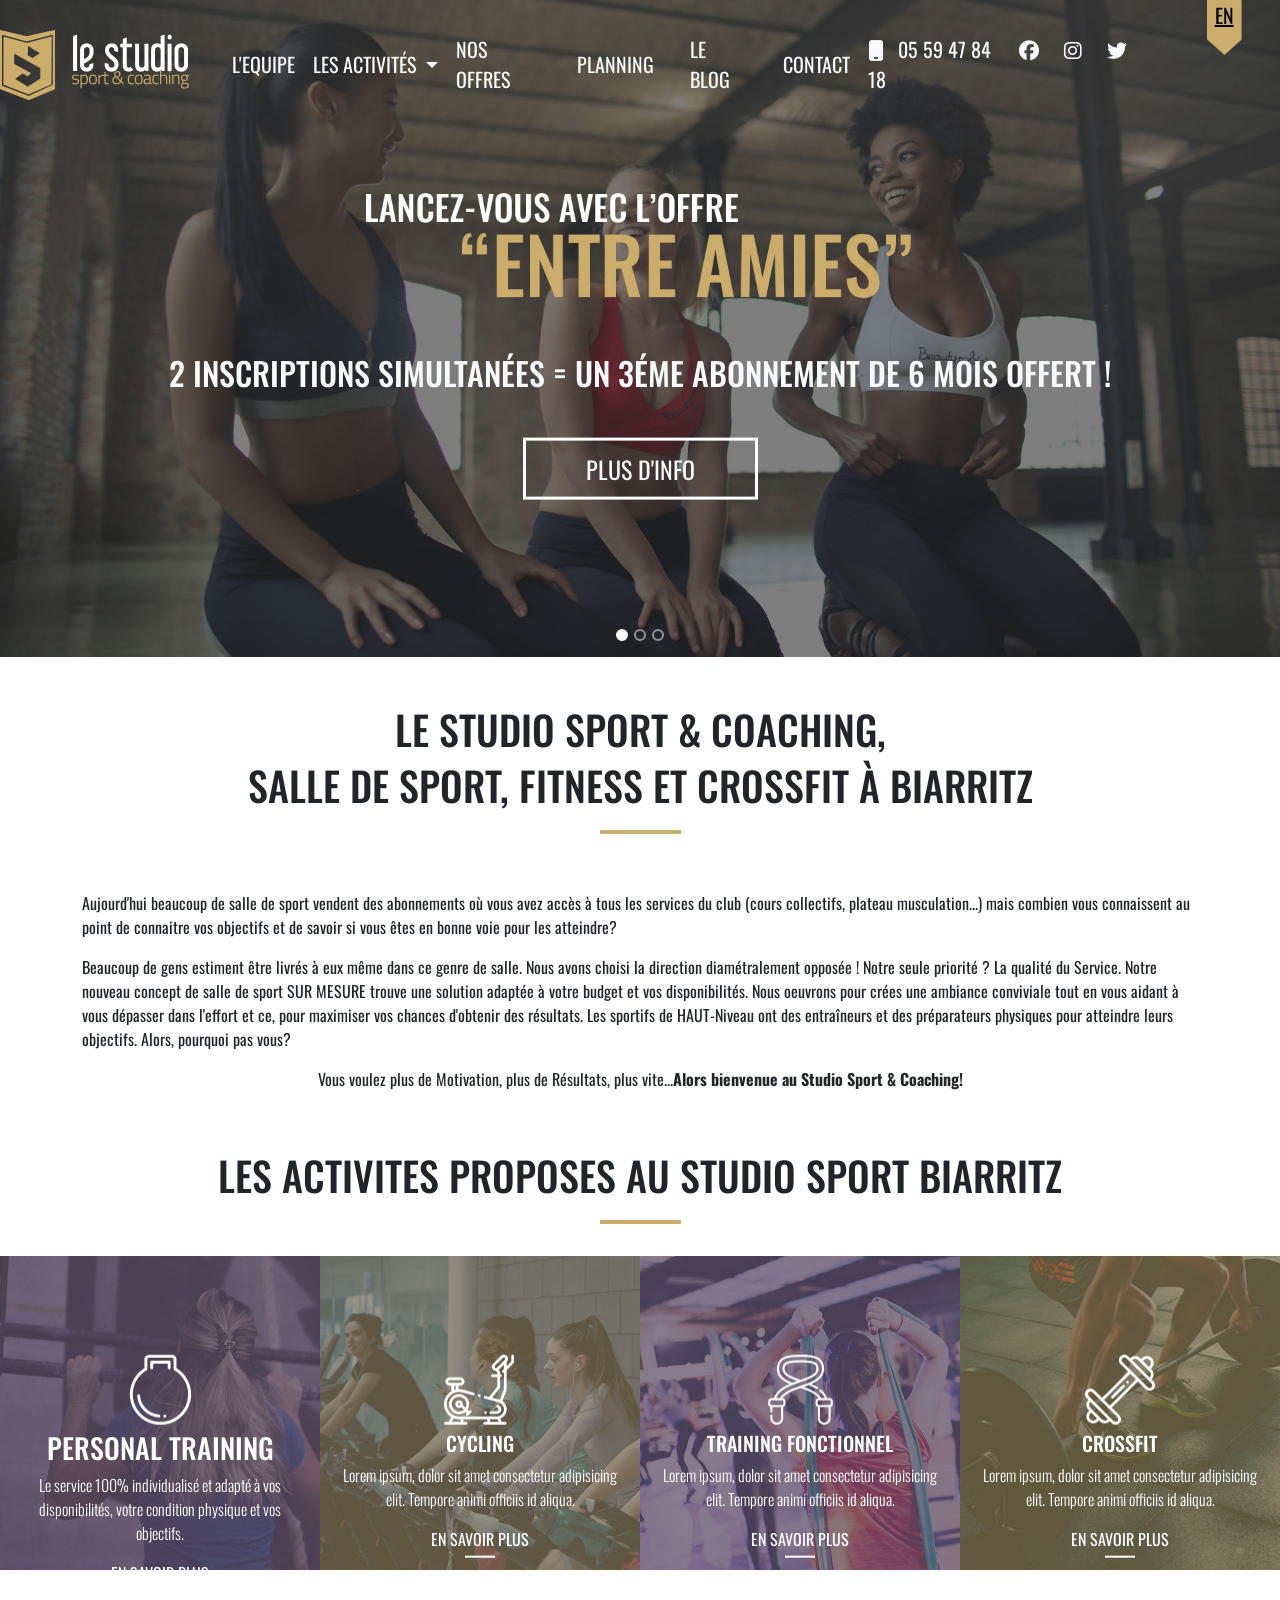
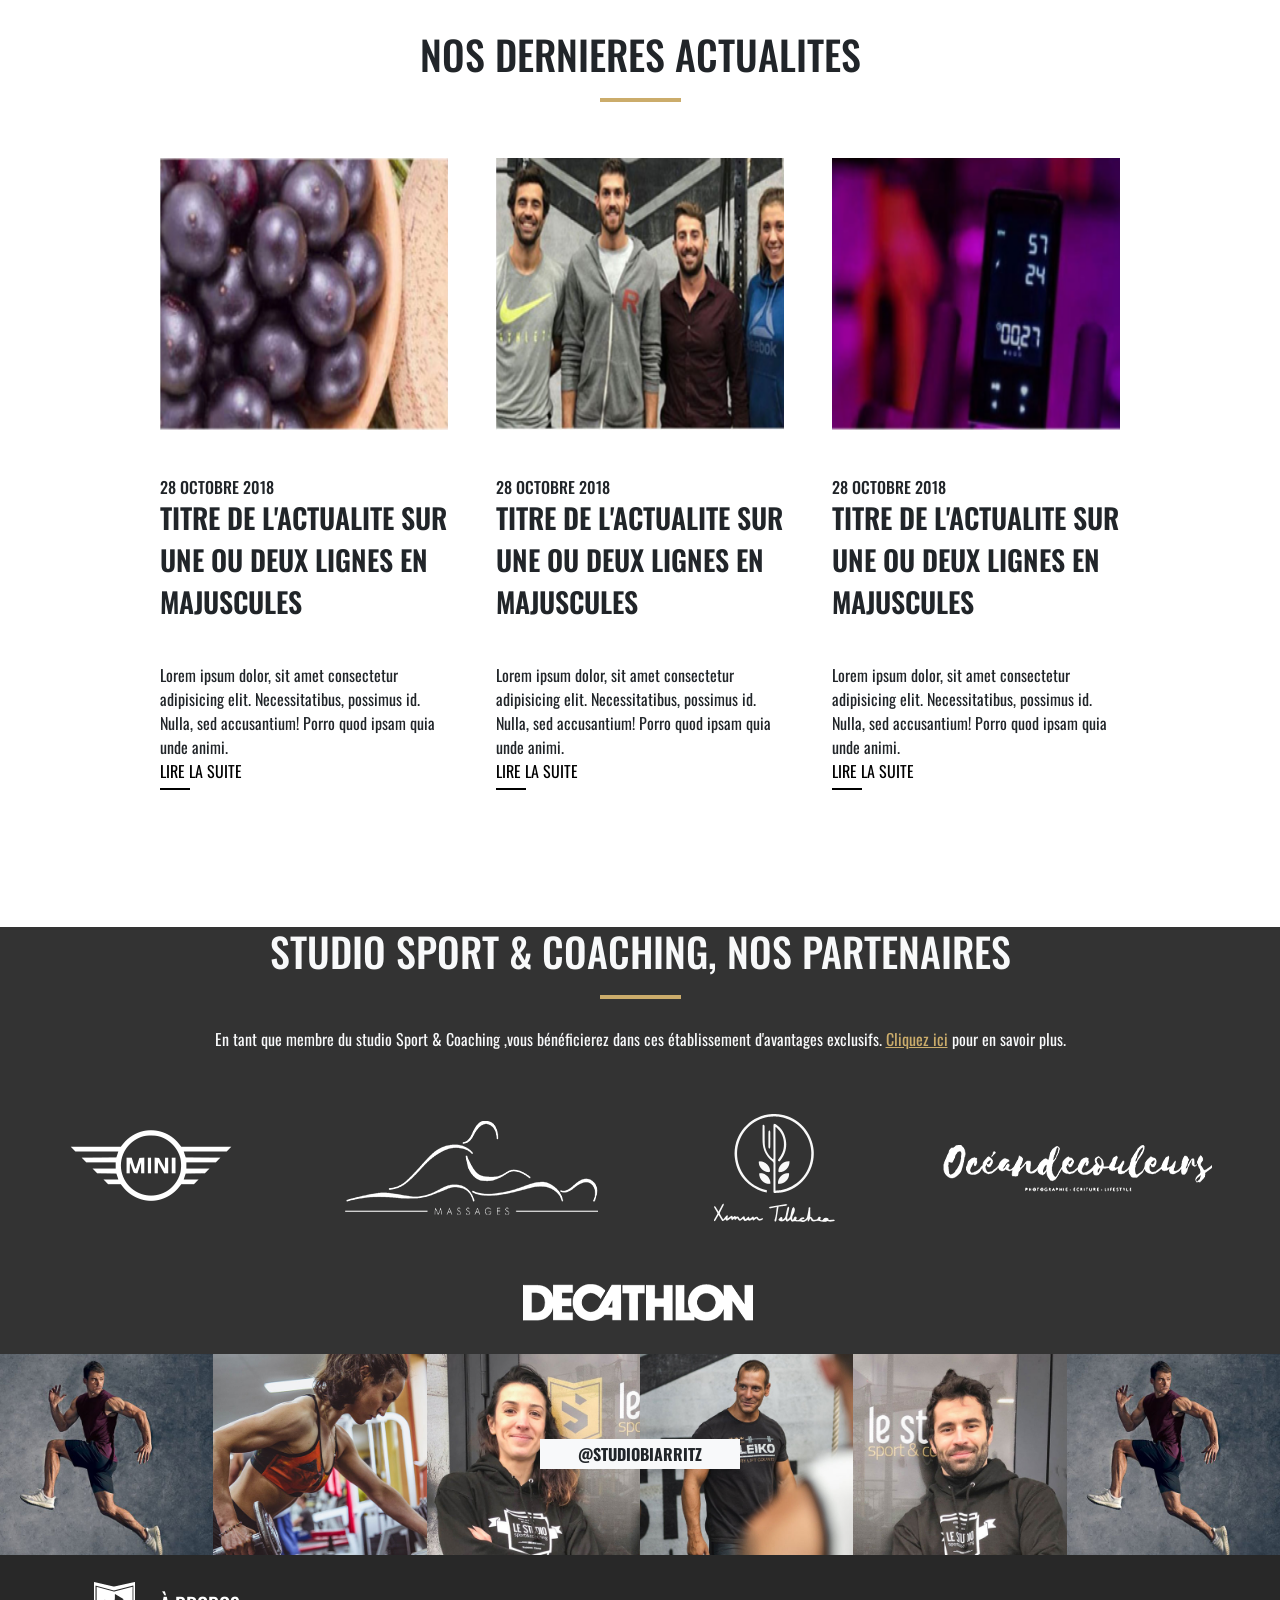
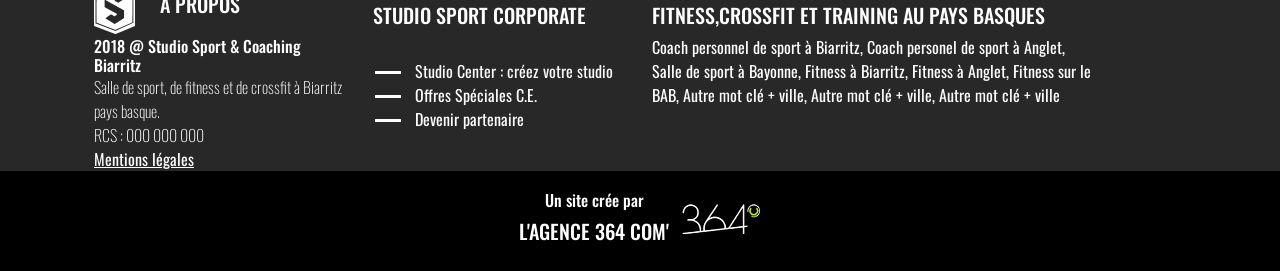
<file: index.html>
<!DOCTYPE html>
<html lang="fr">
<head>
  <meta charset="UTF-8">
  <meta name="viewport" content="width=device-width, initial-scale=1.0">
  <link rel="stylesheet" href="css/style.css">
  <link href="https://cdn.jsdelivr.net/npm/bootstrap@5.3.2/dist/css/bootstrap.min.css" rel="stylesheet"
    integrity="sha384-T3c6CoIi6uLrA9TneNEoa7RxnatzjcDSCmG1MXxSR1GAsXEV/Dwwykc2MPK8M2HN" crossorigin="anonymous">
  <link rel="stylesheet" href="https://cdnjs.cloudflare.com/ajax/libs/font-awesome/6.5.1/css/all.min.css"
    integrity="sha512-DTOQO9RWCH3ppGqcWaEA1BIZOC6xxalwEsw9c2QQeAIftl+Vegovlnee1c9QX4TctnWMn13TZye+giMm8e2LwA=="
    crossorigin="anonymous" referrerpolicy="no-referrer">
  <link rel="stylesheet" href="https://cdnjs.cloudflare.com/ajax/libs/font-awesome/6.5.1/css/all.min.css"
    integrity="sha512-DTOQO9RWCH3ppGqcWaEA1BIZOC6xxalwEsw9c2QQeAIftl+Vegovlnee1c9QX4TctnWMn13TZye+giMm8e2LwA=="
    crossorigin="anonymous" referrerpolicy="no-referrer">
  <script defer src="https://cdn.jsdelivr.net/npm/bootstrap@5.3.2/dist/js/bootstrap.bundle.min.js"
    integrity="sha384-C6RzsynM9kWDrMNeT87bh95OGNyZPhcTNXj1NW7RuBCsyN/o0jlpcV8Qyq46cDfL"
    crossorigin="anonymous"></script>
  <title>Accueil</title>
</head>
<body>
  <header>
    <!-- NAVBAR -->
    <nav class="navbar navbar-expand-lg bg-body-tertiary w-100 position-absolute p-0 text-uppercase text-light fs-5">
      <div class="container-fluid w-90 p-0 m-0">
        <a class="logo_a1 " href="index.html"><img src="assets/images/logo_bg/logo.png" alt=""></a>
        <button class="navbar-toggler" type="button" data-bs-toggle="collapse" data-bs-target="#navbarNav"
          aria-controls="navbarNav" aria-expanded="false" aria-label="Toggle navigation">
          <span class="navbar-toggler-icon"></span>
        </button>
        <div class="collapse navbar-collapse d-lg-flex justify-content-around" id="navbarNav">
          <a class="navbar-brand" href="index.html"><img src="assets/images/logo_bg/logo.png" alt=""></a>
          <ul class="navbar-nav d-flex align-items-center text-decoration-none">
            <li class="nav-item p-10">
              <a class="nav-link text-light py-4" href="presentation.html">L'Equipe</a>
            </li>
            <li class="dropdown">
              <a class="dropdown-toggle text-decoration-none text-light bg-luxe-hover py-5 " href="#" role="button"
                data-bs-toggle="dropdown" aria-expanded="false">
                LES ACTIVITÉS
              </a>
              <!-- MENU BURGER -->
              <ul class="dropdown-menu bg-333">
                <li><a class="dropdown-item text-light text-luxe-hover" href="404.html">LE CYCLING</a></li>
                <li><a class="dropdown-item text-light text-luxe-hover" href="404.html">LE TRAINING FONCTIONNEL</a></li>
                <li><a class="dropdown-item text-light text-luxe-hover" href="404.html">LE CROSSFIT</a></li>
                <li><a class="dropdown-item text-light text-luxe-hover" href="404.html">PERSONAL TRAINING - COACH
                    PERSONNEL</a></li>
              </ul>
            </li>
            <!-- NAVBAR BOUTON HAUT -->
            <li class="nav-item p-10">
              <a class="nav-link text-light py-4" href="404.html">Nos offres</a>
            </li>
            <li class="nav-item p-10">
              <a class="nav-link text-light py-4" href="404.html">Planning</a>
            </li>
            <li class="nav-item p-10">
              <a class="nav-link text-light py-4" href="404.html">Le blog</a>
            </li>
            <li class="nav-item p-10">
              <a class="nav-link text-light py-4" href="contact.html">Contact</a>
            </li>
          </ul>
          <div class="tel_reseau d-flex justify-content-around w-25">
            <div class="tel d-lg-none d-xl-block"><a href="contact.html" class="text-decoration-none text-light text-luxe-hover"><i
                  class="fa-solid fa-mobile"></i> &nbsp; 05 59 47 84 18</a></div>
            <div class="reseau w-30 w-lg-65 d-flex justify-content-evenly">
              <a class="text-light text-luxe-hover" href="#"><i class="fa-brands fa-facebook"></i></a>
              <a class="text-light text-luxe-hover" href="#"><i class="fa-brands fa-instagram"></i></a>
              <a class="text-light text-luxe-hover" href="#"><i class="fa-brands fa-twitter"></i></a>
            </div>
          </div>
          <div class="lang position-absolute top-0 text-center bg-luxe text-black">EN</div>
        </div>
      </div>
    </nav>
    <!-- CAROUSSEL -->
    <div id="carouselExampleIndicators" class="carousel slide">
      <div class="carousel-indicators">
        <button type="button" data-bs-target="#carouselExampleIndicators" data-bs-slide-to="0" id="btn1" class="active"
          aria-current="true" aria-label="Slide 1"></button>
        <button type="button" data-bs-target="#carouselExampleIndicators" data-bs-slide-to="1" id="btn2"
          aria-label="Slide 2"></button>
        <button type="button" data-bs-target="#carouselExampleIndicators" data-bs-slide-to="2" id="btn3"
          aria-label="Slide 3"></button>
      </div>
      <div class="carousel-inner position-relative">
        <div class="carousel-item active">
          <img src="assets/images/slider/slide_1.jpg" class="d-block w-100" alt="slide1">
          <div class="mini_contain position-absolute start-50 translate-middle w-100 text-center text-light py-4">
            <h2>2 INSCRIPTIONS SIMULTANÉES = UN 3ÉME ABONNEMENT DE 6 MOIS OFFERT ! </h2>
            <a class="text-light text-luxe-hover fs-4 text-decoration-none plusinfo " href="contact.html">PLUS
              D'INFO</a>
          </div>
        </div>
        <div class="carousel-item">
          <img src="assets/images/slider/slide_2.jpg" class="d-block w-100" alt="slide2">
        </div>
        <div class="carousel-item">
          <img src="assets/images/slider/slide_3.jpg" class="d-block w-100" alt="slide3">
        </div>
      </div>
    </div>
  </header>
  <!-- MAIN  -->
  <main>
    <div class="container-md m-top100">
      <h2 class="text-center fs-1 fw-medium">LE STUDIO SPORT & COACHING,</h2>
      <h2 class="text-center fs-1 fw-medium">SALLE DE SPORT, FITNESS ET CROSSFIT À BIARRITZ</h2>
      <div class="text-center">
        <img src="assets/images/logo_bg/bg_titre.jpg" class="img-fluid" alt="">
      </div>

      <p class="text-center1">Aujourd'hui beaucoup de salle de sport vendent des abonnements où vous avez accès à tous
        les
        services du club (cours collectifs, plateau musculation...) mais combien vous connaissent au point de connaitre
        vos objectifs et de savoir si vous êtes en bonne voie pour les atteindre?</p>
      <P class="text-center2">Beaucoup de gens estiment être livrés à eux même dans ce genre de salle. Nous avons choisi
        la
        direction diamétralement opposée ! Notre seule priorité ? La qualité du Service. Notre nouveau concept de salle
        de
        sport SUR MESURE trouve une solution adaptée à votre budget et vos disponibilités. Nous oeuvrons pour crées une
        ambiance conviviale tout en vous aidant à vous dépasser dans l'effort et ce, pour maximiser vos chances
        d'obtenir
        des résultats. Les sportifs de HAUT-Niveau ont des entraîneurs et des préparateurs physiques pour atteindre
        leurs
        objectifs. Alors, pourquoi pas vous?</P>
      <p class="text-center"> Vous voulez plus de Motivation, plus de Résultats, plus vite...<strong>Alors bienvenue au
          Studio Sport & Coaching!</strong> </p>

      <h2 class="text-center fs-1 fw-medium titre3">LES ACTIVITES PROPOSES AU STUDIO SPORT BIARRITZ</h2>

      <div class="text-center">
        <img src="assets/images/logo_bg/bg_titre.jpg" class="img-fluid" alt="">
      </div>
    </div>
    <section class="cards">
      <!-- LES 4 CARDS -->
      <!-- PREMIERE CARD -->
      <div class="d-flex flex-row flex-wrap cards1">
        <div class="card border-0 col-12 col-sm-6 col-lg-3">
          <img src="assets/images/activites/bg_activite_1.jpg " class="img-fluid" alt="">
          <div class="card-img-overlay translate-middle-y top-50">
            <div class="text-center">
              <img src="assets/images/activites/icon_poids.png " class="img-fluid" alt="">
              <h5 class="card-title text-white fs-3">PERSONAL TRAINING</h5>
              <p class="card-text text-white fw-light">Le service 100% individualisé et adapté à vos disponibilités,
                votre
                condition physique
                et vos objectifs.</p>
              <a href="#" class="card-link1 text-white decoration text-decoration-none position-relative">EN SAVOIR
                PLUS</a>

            </div>
          </div>
        </div>
        <!-- DEUXIEME CARD -->
        <div class="card border-0 col-12 col-sm-6 col-lg-3">
          <img src="assets/images/activites/bg_activite_2.jpg" class="img-fluid" alt="">
          <div class="card-img-overlay translate-middle-y top-50">
            <div class="text-center">
              <img src="assets/images/activites/icon_velo.png " class="img-fluid" alt="">
              <h5 class="card-title text-white">CYCLING</h5>
              <p class="card-text text-white fw-light">Lorem ipsum, dolor sit amet consectetur adipisicing elit. Tempore
                animi officiis id
                aliqua.</p>
              <a href="#" class="card-link1 text-white text-decoration-none position-relative">EN SAVOIR PLUS</a>
            </div>
          </div>
        </div>
        <!-- TROISIEME  CARD-->
        <div class="card border-0 col-12 col-sm-6 col-lg-3">
          <img src="assets/images/activites/bg_activite_3.jpg" class="img-fluid" alt="">
          <div class="card-img-overlay translate-middle-y top-50">
            <div class="text-center">
              <img src="assets/images/activites/icon_corde.png " class="img-fluid" alt="">
              <h5 class="card-title text-white ">TRAINING FONCTIONNEL</h5>
              <p class="card-text text-white fw-light">Lorem ipsum, dolor sit amet consectetur adipisicing elit. Tempore
                animi officiis id
                aliqua.</p>
              <a href="#" class="card-link1 text-white text-decoration-none position-relative">EN SAVOIR PLUS</a>
            </div>
          </div>
        </div>
        <!-- QUATRIEME CARD -->
        <div class="card border-0 col-12 col-sm-6 col-lg-3  ">
          <img src="assets/images/activites/bg_activite_4.jpg" class="img-fluid " alt="">
          <div class="card-img-overlay translate-middle-y top-50">
            <div class="text-center">
              <img src="assets/images/activites/icon_alter.png " class="img-fluid" alt="">
              <h5 class="card-title text-white">CROSSFIT</h5>
              <p class="card-text text-white fw-light">Lorem ipsum, dolor sit amet consectetur adipisicing elit. Tempore
                animi officiis id
                aliqua.
              </p>
              <a href="#" class="card-link1 text-white text-decoration-none position-relative bottom-0">EN SAVOIR
                PLUS</a>
            </div>
          </div>
        </div>
      </div>
    </section>
    <h2 class="text-center fs-1 fw-medium titrecards2">NOS DERNIERES ACTUALITES</h2>
    <div class="text-center trait3">
      <img src="assets/images/logo_bg/bg_titre.jpg" class="img-fluid" alt="">
    </div>
    <!-- LES 3 CARDS -->
    <!-- PREMIERE CARD -->
    <div class="d-flex w-75 m-auto gap-5 flex-wrap flex-lg-nowrap">
      <div class="card border-0">
        <img src="assets/images/visuel/image_myrtille.png" class="imgs_cards img-fluid" style="height: 17em;" alt="">
        <div class="card-body p-0 m-top100">
          <h6 class="card-title m-0">28 OCTOBRE 2018</h6>
          <p class="card-text fs-3 fw-semibold" style="margin-bottom: 40px">TITRE DE L'ACTUALITE SUR UNE OU DEUX LIGNES
            EN MAJUSCULES</p>
        </div>
        <p class="m-0">Lorem ipsum dolor, sit amet consectetur adipisicing elit. Necessitatibus, possimus id. Nulla, sed
          accusantium! Porro quod ipsam quia unde animi.</p>
        <div class="card-body p-0">
          <a href="#" class="card-link text-decoration-none text-black position-relative d-block">LIRE LA SUITE</a>
        </div>
      </div>
      <!-- DEUXIEME CARD -->
      <div class="card border-0">
        <img src="assets/images/visuel/image_myrtille2.png" class="img-fluid" style="height: 17em;" alt="">
        <div class="card-body p-0 m-top100">
          <h6 class="card-title m-0">28 OCTOBRE 2018</h6>
          <p class="card-text fs-3 fw-semibold" style="margin-bottom: 40px">TITRE DE L'ACTUALITE SUR UNE OU DEUX LIGNES
            EN MAJUSCULES</p>
        </div>
        <p class="m-0">Lorem ipsum dolor, sit amet consectetur adipisicing elit. Necessitatibus, possimus id. Nulla, sed
          accusantium! Porro quod ipsam quia unde animi.</p>
        <div class="card-body p-0">
          <a href="#" class="card-link text-decoration-none text-black position-relative d-block">LIRE LA SUITE</a>
        </div>
      </div>
      <!-- TROISIEME CARD -->
      <div class="card border-0">
        <img src="assets/images/visuel/image_myrtille3.png" class="img-fluid position-relative" style="height: 17em;"
          alt="">
        <div class="card-body p-0 m-top100">
          <h6 class="card-title m-0">28 OCTOBRE 2018</h6>
          <p class="card-text fs-3 fw-semibold" style="margin-bottom: 40px">TITRE DE L'ACTUALITE SUR UNE OU DEUX LIGNES
            EN MAJUSCULES</p>
        </div>
        <p class="m-0">Lorem ipsum dolor, sit amet consectetur adipisicing elit. Necessitatibus, possimus id. Nulla, sed
          accusantium! Porro quod ipsam quia unde animi.</p>
        <div class="card-body p-0 ">
          <a href="#" class="card-link text-decoration-none text-black position-relative d-block">LIRE LA SUITE</a>
        </div>
      </div>
    </div>
    <!--PARTIE PARTENAIRES -->
    <section>
      <div class="contain_partenaire bg-333 text-light d-flex text-center m-top300">
        <div class="partenaire m-auto">
          <h1>STUDIO SPORT & COACHING, NOS PARTENAIRES</h1>
          <img src="assets/images/logo_bg/bg_titre.jpg" alt="">
          <p class="p-20">En tant que membre du studio Sport & Coaching ,vous bénéficierez dans ces établissement
            d'avantages exclusifs.
            <a href="https://www.decathlon.fr/" class="text-luxe" target="_blank">Cliquez ici</a>
            pour en savoir plus.
          </p>
          <!-- IMAGES PARTENAIRES -->
          <div
            class="logo_partenaire p-20 w-75 m-auto d-flex  justify-content-evenly align-items-center w-100 flex-wrap gap-5">
            <a href=""><img src="assets/images/partenaires/mini.png" alt=""></a>
            <a href=""><img src="assets/images/partenaires/massage.png" alt=""></a>
            <a href=""><img src="assets/images/partenaires/tellechea.png" alt=""></a>
            <a href=""><img src="assets/images/partenaires/ocean.png" alt=""></a>
            <a href=""><img src="assets/images/partenaires/decathlon.png" alt=""></a>
          </div>
        </div>
      </div>
    </section>
  </main>
  <!-- 6 CARDS FOOTER -->
  <footer class="text-center text-lg-start text-white" style="background-color:#282828">
    <div class="card-group position-relative d-flex">
      <div class="imgs_cards card border-0">
        <img src="assets/images/coach/bastien-coach-fitness-biarritz-cote-basque.jpg" class="imgs_cards img-fluid"
          alt="coach-1">
        <div class="coach-1 coach"><i class="fa-solid fa-message"></i>60&nbsp;&nbsp;<i class="fa-solid fa-heart"></i>120
        </div>
      </div>
      <div class="imgs_cards card border-0">
        <img src="assets/images/coach/julie-coach-fitness-biarritz.jpg" class="imgs_cards img-fluid" alt="coach-2">
        <div class="coach-2 coach"><i class="fa-solid fa-message"></i>60&nbsp;&nbsp;<i class="fa-solid fa-heart"></i>120
        </div>
      </div>
      <div class="imgs_cards position-relative d-flex w-75  justify-content-around card border-0">
        <img src="assets/images/coach/elise-coach-biarritz-salle-de-sport.jpg" class="imgs_cards img-fluid"
          alt="coach-3">
        <div class="coach-3 coach"><i class="fa-solid fa-message"></i>60&nbsp;&nbsp;<i class="fa-solid fa-heart"></i>120
        </div>
      </div>
      <div class="imgs_cards card border-0">
        <img src="assets/images/coach/martial-coach-crossfit-biarritz.jpg" class="imgs_cards img-fluid" alt="coach-4">
        <div class="coach-4 coach"><i class="fa-solid fa-message"></i>60&nbsp;&nbsp;<i class="fa-solid fa-heart"></i>120
        </div>
      </div>
      <div class="imgs_cards card border-0">
        <img src="assets/images/coach/julien-coach-biarritz-fitness-studio-sport.jpg" class="imgs_cards img-fluid"
          alt="coach-5">
        <div class="coach-5 coach"><i class="fa-solid fa-message"></i>60&nbsp;&nbsp;<i class="fa-solid fa-heart"></i>120
        </div>
      </div>
      <div class="imgs_cards card border-0">
        <img src="assets/images/coach/bastien-coach-fitness-biarritz-cote-basque.jpg" class="imgs_cards img-fluid"
          alt="coach-6">
        <div class="coach-6 coach text-light"><i class="fa-solid fa-message"></i>60&nbsp;&nbsp;<i
            class="fa-solid fa-heart"></i>120</div>
      </div>
      <div
        class="arotwitter position-absolute w-200 h-30 bg-light top-50 start-50 translate-middle text-dark text-center d-flex align-items-center justify-content-center fw-bold">
        @STUDIOBIARRITZ</div>
    </div>
    <div class="container p-4 pb-0 d-flex align-items-center">
<!-- LIENS UTILES -->
      <section>
        <div class="row align-items-center">
          <div class="col-lg-3">
            <div class="d-flex align-items-center justify-content-star">
              <a href="#"><img src="./assets/images/logo_bg/logo_footer.png" alt="tkt"></a>
              <h5 class="m-left-25"> À PROPOS</h5>
            </div>
            <h6 class="m-0">2018 @ Studio Sport & Coaching Biarritz</h6>
            <p class="fw-lighter m-0">Salle de sport, de fitness et de crossfit à Biarritz pays basque.</p>
            <p class="m-0 fw-lighter">RCS : 000 000 000</p>

            <a href="#" class="text-white">Mentions légales</a>
          </div>
          <div class="col-lg-3 col-md-6 mb-4">
            <h5 class="text-uppercase py-4">STUDIO SPORT CORPORATE</h5>
            <ul>
              <li><a href="#"
                  class="test position-relative  text-decoration-none text-light text-luxe-hover m-left-10">Studio
                  Center : créez votre studio</a></li>
              <li><a href="#"
                  class="test position-relative text-white text-decoration-none text-light text-luxe-hover m-left-10">Offres
                  Spéciales C.E.</a></li>
              <li><a href="#"
                  class="test position-relative text-white text-decoration-none text-light text-luxe-hover m-left-10">Devenir
                  partenaire</a></li>
            </ul>
          </div>
          <div class="col-lg-5 col-md-6 mb-4">
            <h5 class="text-uppercase">FITNESS,CROSSFIT ET TRAINING AU PAYS BASQUES</h5>
            <p>
              Coach personnel de sport à Biarritz, <a href="#"
                class="text-white text-decoration-none text-light text-luxe-hover">Coach personel de sport à Anglet</a>,
              Salle de sport à Bayonne, Fitness
              à Biarritz, Fitness à Anglet, Fitness sur le BAB,
              Autre mot clé + ville, Autre mot clé + ville, Autre mot clé + ville
            </p>
          </div>
        </div>
      </section>
    </div>
    <!-- FIN DU FOOTER -->
    <section>
      <div class="bg-black w-100">
        <div class="d-flex align-items-center justify-content-center p-20">
          <div>
            <h6 class="text-center">Un site crée par</h6>
            <h5 class="text-center">L'AGENCE 364 COM'</h5>
          </div>
          <div>
            <a href="http://www.364communication.com/" target="_blank"><img src="assets/images/logo_bg/364.png"
                class="img-fluid m-left-10" alt=""></a>
          </div>
        </div>
      </div>
    </section>

  </footer>
<script src=""></script>
</body>
</html>
</file>
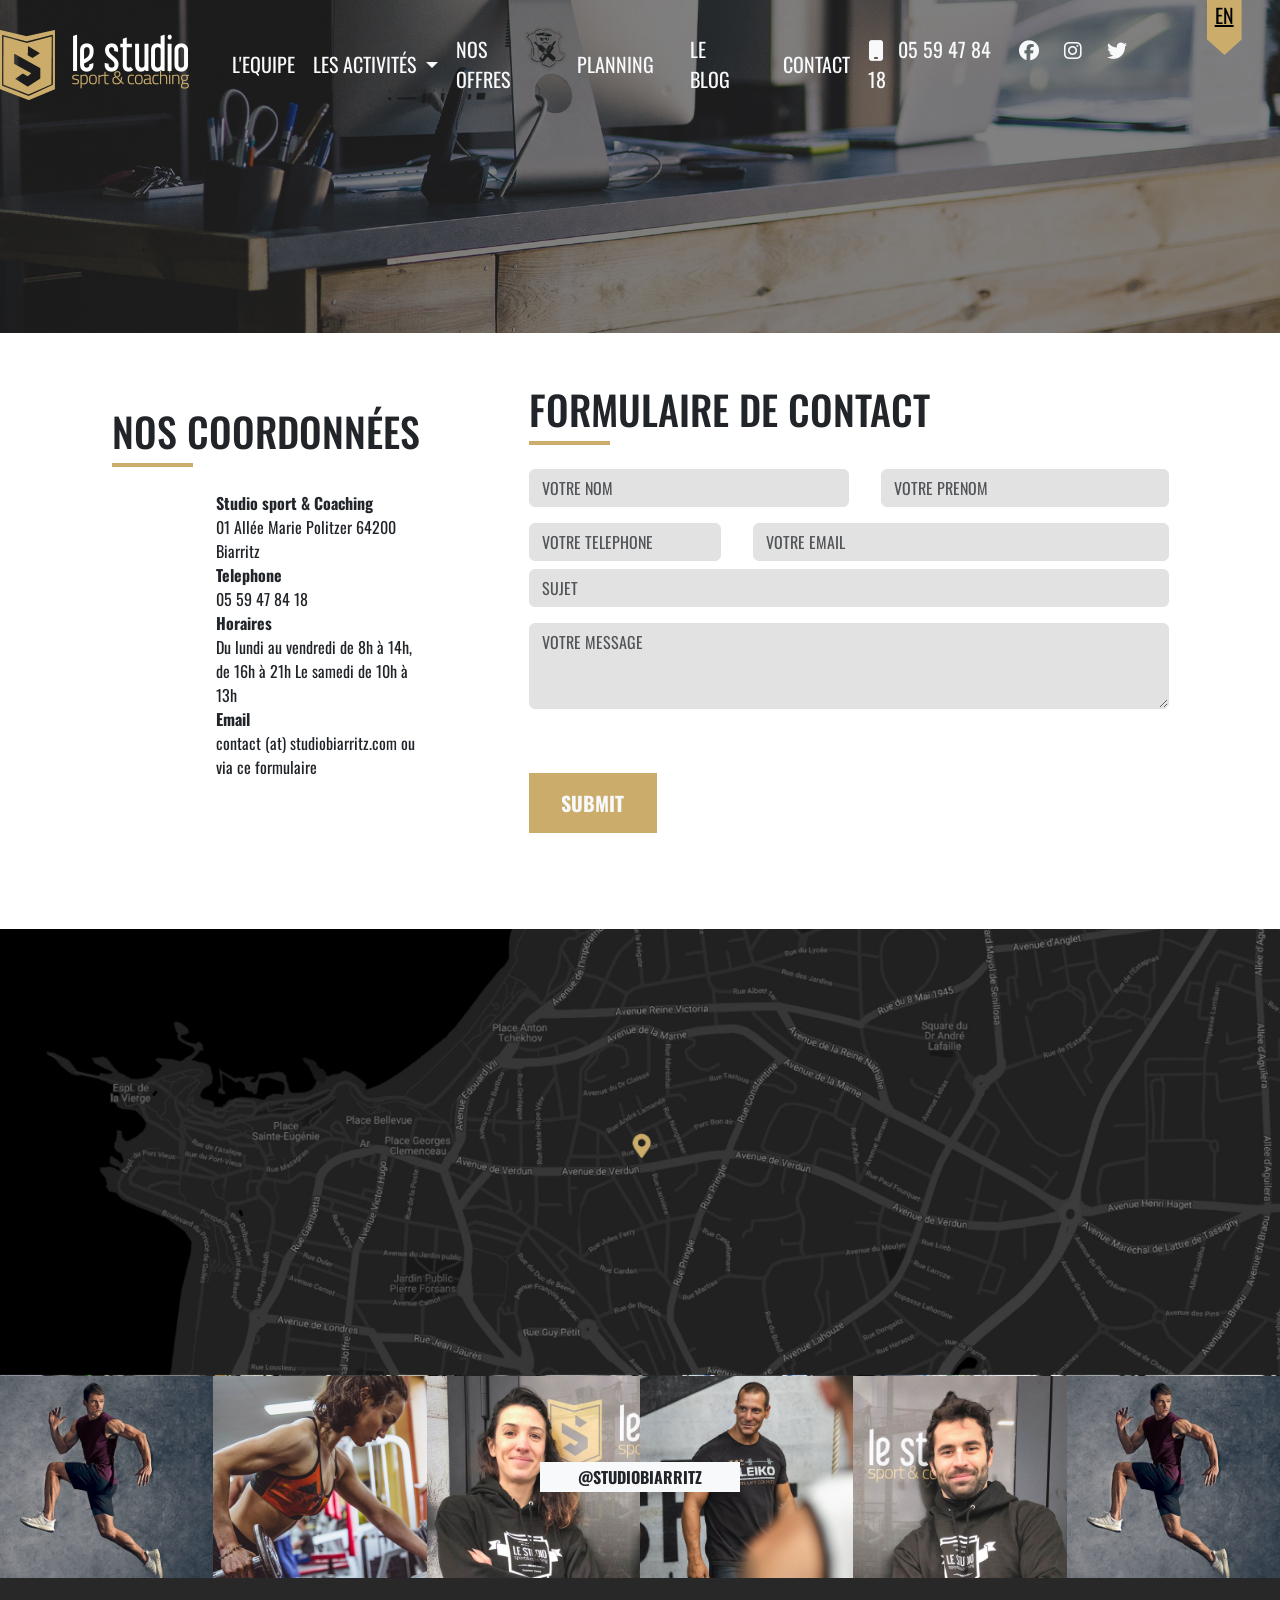
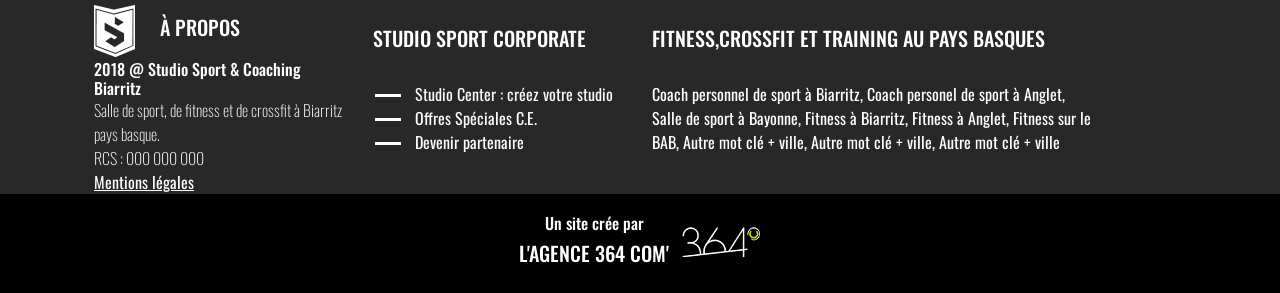
<file: contact.html>
<!DOCTYPE html>
<html lang="fr">

<head>
  <meta charset="UTF-8">
  <meta name="viewport" content="width=device-width, initial-scale=1.0">
  <link rel="stylesheet" href="css/style.css">
  <script defer src="https://smtpjs.com/v3/smtp.js"> </script>
  <link href="https://cdn.jsdelivr.net/npm/bootstrap@5.3.2/dist/css/bootstrap.min.css" rel="stylesheet"
    integrity="sha384-T3c6CoIi6uLrA9TneNEoa7RxnatzjcDSCmG1MXxSR1GAsXEV/Dwwykc2MPK8M2HN" crossorigin="anonymous">
  <link rel="stylesheet" href="https://cdnjs.cloudflare.com/ajax/libs/font-awesome/6.5.1/css/all.min.css"
    integrity="sha512-DTOQO9RWCH3ppGqcWaEA1BIZOC6xxalwEsw9c2QQeAIftl+Vegovlnee1c9QX4TctnWMn13TZye+giMm8e2LwA=="
    crossorigin="anonymous" referrerpolicy="no-referrer">
  <script defer src="https://cdn.jsdelivr.net/npm/bootstrap@5.3.2/dist/js/bootstrap.bundle.min.js"
    integrity="sha384-C6RzsynM9kWDrMNeT87bh95OGNyZPhcTNXj1NW7RuBCsyN/o0jlpcV8Qyq46cDfL"
    crossorigin="anonymous"></script>
    <script defer src="JS/validation.js"></script>
  <title>Accueil</title>
</head>

<body>
  <header>
    <!-- NAVBAR -->
    <nav class="navbar navbar-expand-lg bg-body-tertiary w-100 position-absolute p-0 text-uppercase text-light fs-5">
      <div class="container-fluid w-90 p-0 m-0">
        <a class="logo_a1 " href="index.html"><img src="assets/images/logo_bg/logo.png" alt=""></a>
        <button class="navbar-toggler" type="button" data-bs-toggle="collapse" data-bs-target="#navbarNav"
          aria-controls="navbarNav" aria-expanded="false" aria-label="Toggle navigation">
          <span class="navbar-toggler-icon"></span>
        </button>
        <div class="collapse navbar-collapse d-lg-flex justify-content-around" id="navbarNav">
          <a class="navbar-brand" href="index.html"><img src="assets/images/logo_bg/logo.png" alt=""></a>
          <ul class="navbar-nav d-flex align-items-center text-decoration-none">
            <li class="nav-item p-10">
              <a class="nav-link text-light py-4" href="presentation.html">L'Equipe</a>
            </li>
            <li class="dropdown">
              <a class="dropdown-toggle text-decoration-none text-light bg-luxe-hover py-5 " href="#" role="button"
                data-bs-toggle="dropdown" aria-expanded="false">
                LES ACTIVITÉS
              </a>
              <!-- MENU BURGER -->
              <ul class="dropdown-menu bg-333">
                <li><a class="dropdown-item text-light text-luxe-hover" href="404.html">LE CYCLING</a></li>
                <li><a class="dropdown-item text-light text-luxe-hover" href="404.html">LE TRAINING FONCTIONNEL</a></li>
                <li><a class="dropdown-item text-light text-luxe-hover" href="404.html">LE CROSSFIT</a></li>
                <li><a class="dropdown-item text-light text-luxe-hover" href="404.html">PERSONAL TRAINING - COACH
                    PERSONNEL</a></li>
              </ul>
            </li>
            <!-- NAVBAR BOUTON HAUT -->
            <li class="nav-item p-10">
              <a class="nav-link text-light py-4" href="404.html">Nos offres</a>
            </li>
            <li class="nav-item p-10">
              <a class="nav-link text-light py-4" href="404.html">Planning</a>
            </li>
            <li class="nav-item p-10">
              <a class="nav-link text-light py-4" href="404.html">Le blog</a>
            </li>
            <li class="nav-item p-10">
              <a class="nav-link text-light py-4" href="contact.html">Contact</a>
            </li>
          </ul>
          <div class="tel_reseau d-flex justify-content-around w-25">
            <div class="tel d-lg-none d-xl-block"><a href="contact.html" class="text-decoration-none text-light text-luxe-hover"><i
                  class="fa-solid fa-mobile"></i> &nbsp; 05 59 47 84 18</a></div>
            <div class="reseau w-30 w-lg-65 d-flex justify-content-evenly">
              <a class="text-light text-luxe-hover" href="#"><i class="fa-brands fa-facebook"></i></a>
              <a class="text-light text-luxe-hover" href="#"><i class="fa-brands fa-instagram"></i></a>
              <a class="text-light text-luxe-hover" href="#"><i class="fa-brands fa-twitter"></i></a>
            </div>
          </div>
          <div class="lang position-absolute top-0 text-center bg-luxe text-black">EN</div>
        </div>
      </div>
    </nav>
    <div class="div">
      <img src="assets/images/visuel/visuel_2.jpg" class="w-100" alt="visuel_2">
    </div>

  </header>
  <!-- MAIN FORMULAIRE-->
  <main>
    <div class="container_contact d-flex justify-content-center align-items-center flex-column-reverse flex-lg-row py-lg-5 ">
      <div class="cordonnees h-lg-448 h-xl-622">
        <h1 class="text-center text-md-start ">NOS COORDONNÉES</h1>
        <div class="d-flex justify-content-center pb-4 justify-content-md-start"><img src="assets/images/logo_bg/bg_titre.jpg" class="img-fluid" alt=""></div>
        <ul class="d-flex flex-column align-item-center p-0 align-items-lg-start">
          <li class="d-flex flex-column w-50 mx-auto"><strong>Studio sport & Coaching</strong>01 Allée Marie Politzer 64200
            Biarritz</li>
            <li class="d-flex flex-column w-50 mx-auto"><strong>Telephone</strong>05 59 47 84 18</li>
            <li class="d-flex flex-column w-50 mx-auto"><strong>Horaires</strong>Du lundi au vendredi de 8h à 14h, de 16h à 21h Le
              samedi de 10h à 13h</li>
              <li class="d-flex flex-column w-50 mx-auto"><strong>Email</strong>contact (at) studiobiarritz.com ou via ce formulaire
              </li>
            </ul>
          </div>
          <form class="d-flex flex-column w-50">
        <h1 class="pt-1 text-center text-md-start">FORMULAIRE DE CONTACT</h1>
        <div class="d-flex justify-content-center pb-3 justify-content-md-start"><img src="assets/images/logo_bg/bg_titre.jpg" class="" alt=""></div>
        <div class="d-flex justify-content-between flex-wrap w-100 my-lg-2">
          <input type="text" class="form-control  w-100p w-lg-50" id="input1" placeholder="VOTRE NOM">
          <input type="text" class="form-control  w-100p w-lg-45 my-2 my-lg-0" id="input2" placeholder="VOTRE PRENOM">
        </div>
      <div class="d-flex justify-content-between flex-wrap w-100 my-lg-2">
        <input type="tel" class="form-control w-100p w-lg-30" id="input3" placeholder="VOTRE TELEPHONE">
        <input type="email" class="form-control w-100p w-lg-65 my-2 my-lg-0" id="input4" placeholder="VOTRE EMAIL">
      </div>

    <div class="mb-3">
    <input type="text" class="form-control" id="input5" placeholder="SUJET">
    </div>
        <div class="mb-3">
          
          <textarea class="form-control" id="Textarea1" rows="3" placeholder="VOTRE MESSAGE"></textarea>
        </div>
        <input class="d-block w-xs-20 w-lg-10 my-5 text-light fs-5 text-uppercase fw-bold " type="submit">
      </form>
    </div>
    <!-- 6 CARDS FOOTER -->
    <img src="assets/images/logo_bg/googlemap_dark.PNG" class="w-100" alt="">
  </main>

  <footer class="text-center text-lg-start text-white" style="background-color:#282828">
    <div class="card-group position-relative d-flex">
      <div class="imgs_cards card border-0">
        <img src="assets/images/coach/bastien-coach-fitness-biarritz-cote-basque.jpg" class="imgs_cards img-fluid"
          alt="coach-1">
        <div class="coach-1 coach"><i class="fa-solid fa-message"></i>60&nbsp;&nbsp;<i class="fa-solid fa-heart"></i>120
        </div>
      </div>
      <div class="imgs_cards card border-0">
        <img src="assets/images/coach/julie-coach-fitness-biarritz.jpg" class="imgs_cards img-fluid" alt="coach-2">
        <div class="coach-2 coach"><i class="fa-solid fa-message"></i>60&nbsp;&nbsp;<i class="fa-solid fa-heart"></i>120
        </div>
      </div>
      <div class="imgs_cards position-relative d-flex w-75  justify-content-around card border-0">
        <img src="assets/images/coach/elise-coach-biarritz-salle-de-sport.jpg" class="imgs_cards img-fluid"
          alt="coach-3">
        <div class="coach-3 coach"><i class="fa-solid fa-message"></i>60&nbsp;&nbsp;<i class="fa-solid fa-heart"></i>120
        </div>
      </div>
      <div class="imgs_cards card border-0">
        <img src="assets/images/coach/martial-coach-crossfit-biarritz.jpg" class="imgs_cards img-fluid" alt="coach-4">
        <div class="coach-4 coach"><i class="fa-solid fa-message"></i>60&nbsp;&nbsp;<i class="fa-solid fa-heart"></i>120
        </div>
      </div>
      <div class="imgs_cards card border-0">
        <img src="assets/images/coach/julien-coach-biarritz-fitness-studio-sport.jpg" class="imgs_cards img-fluid"
          alt="coach-5">
        <div class="coach-5 coach"><i class="fa-solid fa-message"></i>60&nbsp;&nbsp;<i class="fa-solid fa-heart"></i>120
        </div>
      </div>
      <div class="imgs_cards card border-0">
        <img src="assets/images/coach/bastien-coach-fitness-biarritz-cote-basque.jpg" class="imgs_cards img-fluid"
          alt="coach-6">
        <div class="coach-6 coach text-light"><i class="fa-solid fa-message"></i>60&nbsp;&nbsp;<i
            class="fa-solid fa-heart"></i>120</div>
      </div>
      <div
        class="arotwitter position-absolute w-200 h-30 bg-light top-50 start-50 translate-middle text-dark text-center d-flex align-items-center justify-content-center fw-bold">
        @STUDIOBIARRITZ</div>
    </div>
    <div class="container p-4 pb-0 d-flex align-items-center">
<!-- LIENS UTILES -->
      <section>
        <div class="row align-items-center">
          <div class="col-lg-3">
            <div class="d-flex align-items-center justify-content-star">
              <a href="#"><img src="./assets/images/logo_bg/logo_footer.png" alt="tkt"></a>
              <h5 class="m-left-25"> À PROPOS</h5>
            </div>
            <h6 class="m-0">2018 @ Studio Sport & Coaching Biarritz</h6>
            <p class="fw-lighter m-0">Salle de sport, de fitness et de crossfit à Biarritz pays basque.</p>
            <p class="m-0 fw-lighter">RCS : 000 000 000</p>

            <a href="#" class="text-white">Mentions légales</a>
          </div>
          <div class="col-lg-3 col-md-6 mb-4">
            <h5 class="text-uppercase py-4">STUDIO SPORT CORPORATE</h5>
            <ul>
              <li><a href="#"
                  class="test position-relative  text-decoration-none text-light text-luxe-hover m-left-10">Studio
                  Center : créez votre studio</a></li>
              <li><a href="#"
                  class="test position-relative text-white text-decoration-none text-light text-luxe-hover m-left-10">Offres
                  Spéciales C.E.</a></li>
              <li><a href="#"
                  class="test position-relative text-white text-decoration-none text-light text-luxe-hover m-left-10">Devenir
                  partenaire</a></li>
            </ul>
          </div>
          <div class="col-lg-5 col-md-6 mb-4">
            <h5 class="text-uppercase py-4">FITNESS,CROSSFIT ET TRAINING AU PAYS BASQUES</h5>
            <p>
              Coach personnel de sport à Biarritz, <a href="#"
                class="text-white text-decoration-none text-light text-luxe-hover">Coach personel de sport à Anglet</a>,
              Salle de sport à Bayonne, Fitness
              à Biarritz, Fitness à Anglet, Fitness sur le BAB,
              Autre mot clé + ville, Autre mot clé + ville, Autre mot clé + ville
            </p>
          </div>
        </div>
      </section>
    </div>
    <!-- FIN DU FOOTER -->
    <section>
      <div class="bg-black w-100">
        <div class="d-flex align-items-center justify-content-center p-20">
          <div>
            <h6 class="text-center">Un site crée par</h6>
            <h5 class="text-center">L'AGENCE 364 COM'</h5>
          </div>
          <div>
            <a href="http://www.364communication.com/" target="_blank"><img src="assets/images/logo_bg/364.png"
                class="img-fluid m-left-10" alt=""></a>
          </div>
        </div>
      </div>
    </section>

  </footer>

</body>

</html>
</file>
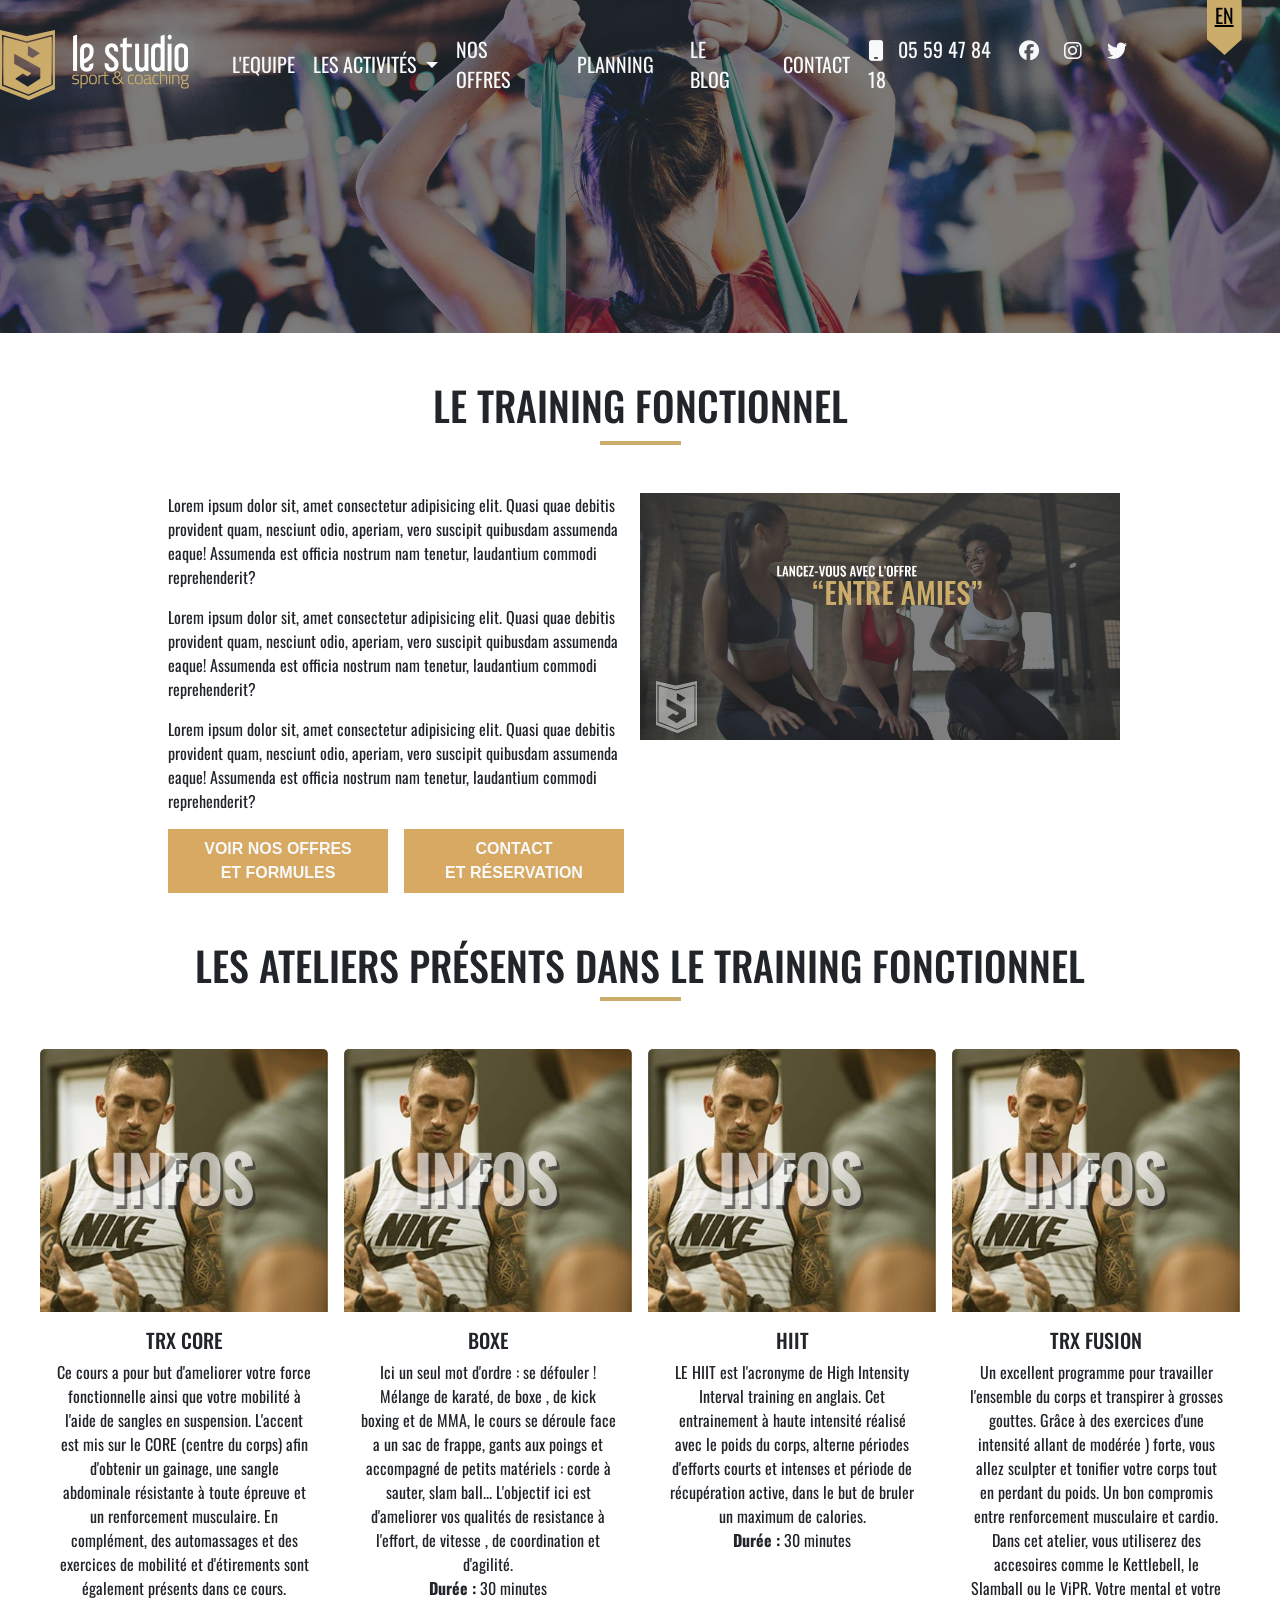
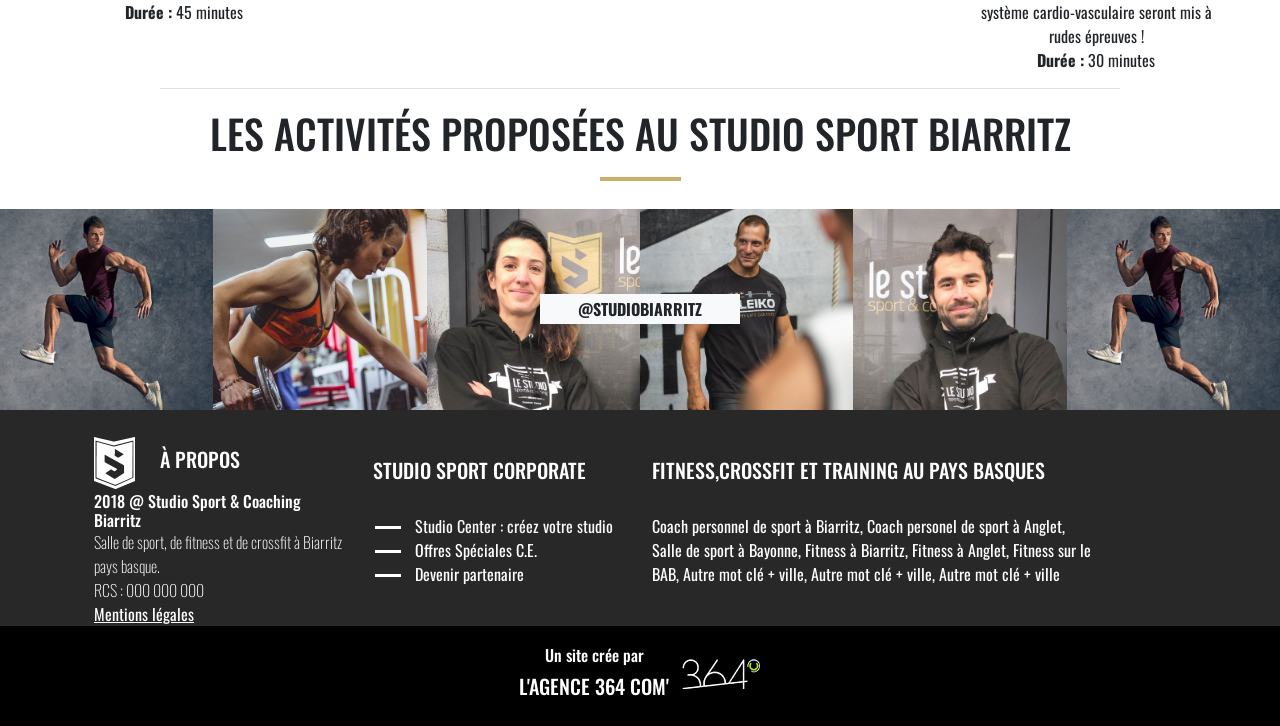
<file: presentation.html>
<!DOCTYPE html>
<html lang="fr">

<head>
  <meta charset="UTF-8">
  <meta name="viewport" content="width=device-width, initial-scale=1.0">
  <link rel="stylesheet" href="css/style.css">
  <link href="https://cdn.jsdelivr.net/npm/bootstrap@5.3.2/dist/css/bootstrap.min.css" rel="stylesheet"
    integrity="sha384-T3c6CoIi6uLrA9TneNEoa7RxnatzjcDSCmG1MXxSR1GAsXEV/Dwwykc2MPK8M2HN" crossorigin="anonymous">
  <link rel="stylesheet" href="https://cdnjs.cloudflare.com/ajax/libs/font-awesome/6.5.1/css/all.min.css"
    integrity="sha512-DTOQO9RWCH3ppGqcWaEA1BIZOC6xxalwEsw9c2QQeAIftl+Vegovlnee1c9QX4TctnWMn13TZye+giMm8e2LwA=="
    crossorigin="anonymous" referrerpolicy="no-referrer" />
  <script defer src="https://cdn.jsdelivr.net/npm/bootstrap@5.3.2/dist/js/bootstrap.bundle.min.js"
    integrity="sha384-C6RzsynM9kWDrMNeT87bh95OGNyZPhcTNXj1NW7RuBCsyN/o0jlpcV8Qyq46cDfL"
    crossorigin="anonymous"></script>
  <title>Accueil</title>
</head>

<body>
  <header>
    <!-- NAVBAR -->
    <nav class="navbar navbar-expand-lg bg-body-tertiary w-100 position-absolute p-0 text-uppercase text-light fs-5">
      <div class="container-fluid w-90 p-0 m-0">
        <a class="logo_a1 " href="index.html"><img src="assets/images/logo_bg/logo.png" alt=""></a>
        <button class="navbar-toggler" type="button" data-bs-toggle="collapse" data-bs-target="#navbarNav"
          aria-controls="navbarNav" aria-expanded="false" aria-label="Toggle navigation">
          <span class="navbar-toggler-icon"></span>
        </button>
        <div class="collapse navbar-collapse d-lg-flex justify-content-around" id="navbarNav">
          <a class="navbar-brand" href="index.html"><img src="assets/images/logo_bg/logo.png" alt=""></a>
          <ul class="navbar-nav d-flex align-items-center text-decoration-none">
            <li class="nav-item p-10">
              <a class="nav-link text-light py-4" href="presentation.html">L'Equipe</a>
            </li>
            <li class="dropdown">
              <a class="dropdown-toggle text-decoration-none text-light bg-luxe-hover py-5 " href="#" role="button"
                data-bs-toggle="dropdown" aria-expanded="false">
                LES ACTIVITÉS
              </a>
              <!-- MENU BURGER -->
              <ul class="dropdown-menu bg-333">
                <li><a class="dropdown-item text-light text-luxe-hover" href="404.html">LE CYCLING</a></li>
                <li><a class="dropdown-item text-light text-luxe-hover" href="404.html">LE TRAINING FONCTIONNEL</a></li>
                <li><a class="dropdown-item text-light text-luxe-hover" href="404.html">LE CROSSFIT</a></li>
                <li><a class="dropdown-item text-light text-luxe-hover" href="404.html">PERSONAL TRAINING - COACH
                    PERSONNEL</a></li>
              </ul>
            </li>
            <!-- NAVBAR BOUTON HAUT -->
            <li class="nav-item p-10">
              <a class="nav-link text-light py-4" href="404.html">Nos offres</a>
            </li>
            <li class="nav-item p-10">
              <a class="nav-link text-light py-4" href="404.html">Planning</a>
            </li>
            <li class="nav-item p-10">
              <a class="nav-link text-light py-4" href="404.html">Le blog</a>
            </li>
            <li class="nav-item p-10">
              <a class="nav-link text-light py-4" href="contact.html">Contact</a>
            </li>
          </ul>
          <div class="tel_reseau d-flex justify-content-around w-25">
            <div class="tel d-lg-none d-xl-block"><a href="contact.html" class="text-decoration-none text-light text-luxe-hover"><i
                  class="fa-solid fa-mobile"></i> &nbsp; 05 59 47 84 18</a></div>
            <div class="reseau w-30 w-lg-65 d-flex justify-content-evenly">
              <a class="text-light text-luxe-hover" href="#"><i class="fa-brands fa-facebook"></i></a>
              <a class="text-light text-luxe-hover" href="#"><i class="fa-brands fa-instagram"></i></a>
              <a class="text-light text-luxe-hover" href="#"><i class="fa-brands fa-twitter"></i></a>
            </div>
          </div>
          <div class="lang position-absolute top-0 text-center bg-luxe text-black">EN</div>
        </div>
      </div>
    </nav>

    <img src="assets/images/visuel/visuel_3.jpg" class="d-block w-100" alt="slide1">

  </header>

  <main>
    <section>
      <div class="w-100 m-auto text-center">
          <h1 class="d-flex justify-content-center pt-5">LE TRAINING FONCTIONNEL</h1>
          <img src="assets/images/logo_bg/bg_titre.jpg" class="pb-5 pt-1" alt="trait">
        <div class="d-flex w-75 m-auto flex-column-reverse flex-lg-row ">
            <div class="col-6 text-start d-flex flex-column justify-content-center px-2 m-auto py-5 py-lg-0 ">
              <div class="d-flex justify-content-between fs-6 d-lg-block">
                <p>Lorem ipsum dolor sit, amet consectetur adipisicing elit. Quasi quae debitis provident quam, nesciunt odio, aperiam, vero suscipit quibusdam assumenda eaque! Assumenda est officia nostrum nam tenetur, laudantium commodi reprehenderit?</p>
                <p>Lorem ipsum dolor sit, amet consectetur adipisicing elit. Quasi quae debitis provident quam, nesciunt odio, aperiam, vero suscipit quibusdam assumenda eaque! Assumenda est officia nostrum nam tenetur, laudantium commodi reprehenderit?</p>
                <p>Lorem ipsum dolor sit, amet consectetur adipisicing elit. Quasi quae debitis provident quam, nesciunt odio, aperiam, vero suscipit quibusdam assumenda eaque! Assumenda est officia nostrum nam tenetur, laudantium commodi reprehenderit?</p>
              </div>
              <div class="button_link d-flex justify-content-between">
                <button class="bg-button text-light text-center w-50 p-2 me-2 border-0  ">VOIR NOS OFFRES <br> ET FORMULES</button>
                <button class="bg-button text-light text-center w-50 p-2 mx-2 border-0 text-center  ">CONTACT <br> ET RÉSERVATION</button>
              </div>
            </div>
          
            <div id="carouselExampleIndicators" class="carousel slide">
              <div class="carousel-indicators">
                <button type="button" data-bs-target="#carouselExampleIndicators" data-bs-slide-to="0" id="btn1" class="active"
                  aria-current="true" aria-label="Slide 1"></button>
                <button type="button" data-bs-target="#carouselExampleIndicators" data-bs-slide-to="1" id="btn2"
                  aria-label="Slide 2"></button>
                <button type="button" data-bs-target="#carouselExampleIndicators" data-bs-slide-to="2" id="btn3"
                  aria-label="Slide 3"></button>
              </div>
              <div class="carousel-inner position-relative">
                <div class="carousel-item active">
                  <img src="assets/images/slider/slide_1.jpg" class="d-block w-100" alt="slide1">
                  <img src="assets/images/logo_bg/logo_footer.png" alt="" class="imglogofond position-absolute start-0 bottom-0 mx-3 mb-1 opacity-50">
                </div>
                <div class="carousel-item">
                  <img src="assets/images/slider/slide_2.jpg" class="d-block w-100" alt="slide2">
                  <img src="assets/images/logo_bg/logo_footer.png" alt="" class="imglogofond position-absolute start-0 bottom-0 mx-3 opacity-50">
                </div>
                <div class="carousel-item">
                  <img src="assets/images/slider/slide_3.jpg" class="d-block w-100" alt="slide3">
                  <img src="assets/images/logo_bg/logo_footer.png" alt="" class="imglogofond position-absolute start-0 bottom-0 mx-3 opacity-50">
                </div>
              </div>
            </div>
        </div>
      </div>
    </section>
    <section>
      <div class="container_atelier text-center w-100">
        <h1 class="pt-5">LES ATELIERS PRÉSENTS DANS LE TRAINING FONCTIONNEL</h1>
        <img src="assets/images/logo_bg/bg_titre.jpg" alt="trait" class="pb-5">
        <div class="cards d-flex justify-content-center gap-3 flex-wrap">
          <div class="card border-0" style="width: 18rem;">
            <img src="assets/images/instagram/infos.jpg" class="card-img-top" alt="img">
            <div class="card-body">
              <h5 class="card-title">TRX CORE</h5>
              <p class="card-text">Ce cours a pour but d'ameliorer votre force fonctionnelle ainsi que votre mobilité à
                l'aide de sangles en suspension. L'accent est mis sur le CORE (centre du corps) afin d'obtenir un
                gainage, une sangle abdominale résistante à toute épreuve et un renforcement musculaire. En complément,
                des automassages et des exercices de mobilité et d'étirements sont également présents dans ce
                cours.<br><strong>Durée :</strong> 45 minutes
              </p>
            </div>
          </div>
          <div class="card border-0" style="width: 18rem;">
            <img src="assets/images/instagram/infos.jpg" class="card-img-top" alt="img">
            <div class="card-body ">
              <h5 class="card-title">BOXE</h5>
              <p class="card-text">Ici un seul mot d'ordre : se défouler ! Mélange de karaté, de boxe , de kick boxing
                et de MMA, le cours se déroule face a un sac de frappe, gants aux poings et accompagné de petits
                matériels : corde à sauter, slam ball... L'objectif ici est d'ameliorer vos qualités de resistance à
                l'effort, de vitesse , de coordination et d'agilité.<br><strong>Durée : </strong>30 minutes</p>
            </div>
          </div>
          <div class="card border-0" style="width: 18rem;">
            <img src="assets/images/instagram/infos.jpg" class="card-img-top" alt="img">
            <div class="card-body">
              <h5 class="card-title">HIIT</h5>
              <p class="card-text">LE HIIT est l'acronyme de High Intensity Interval training en anglais. Cet
                entrainement à haute intensité réalisé avec le poids du corps, alterne périodes d'efforts courts et
                intenses et période de récupération active, dans le but de bruler un maximum de
                calories.<br><strong>Durée : </strong>30 minutes</p>
            </div>
          </div>
          <div class="card border-0" style="width: 18rem;">
            <img src="assets/images/instagram/infos.jpg" class="card-img-top" alt="img">
            <div class="card-body">
              <h5 class="card-title">TRX FUSION</h5>
              <p class="card-text">Un excellent programme pour travailler l'ensemble du corps et transpirer à grosses
                gouttes. Grâce à des exercices d'une intensité allant de modérée ) forte, vous allez sculpter et
                tonifier votre corps tout en perdant du poids. Un bon compromis entre renforcement musculaire et cardio.
                Dans cet atelier, vous utiliserez des accesoires comme le Kettlebell, le Slamball ou le ViPR. Votre
                mental et votre système cardio-vasculaire seront mis à rudes épreuves !<br><strong>Durée : </strong>30
                minutes</p>
            </div>
          </div>
        </div>
      </div>
      <div class=" border-top w-75 m-auto "></div>
      <section class="p-20 text-center">
        <h1>LES ACTIVITÉS PROPOSÉES AU STUDIO SPORT BIARRITZ</h1>
        <img src="assets/images/logo_bg/bg_titre.jpg" alt="">
      </section>
    </section>
  </main>
  <footer class="text-center text-lg-start text-white" style="background-color:#282828">
    <div class="card-group position-relative d-flex">
      <div class="imgs_cards card border-0">
        <img src="assets/images/coach/bastien-coach-fitness-biarritz-cote-basque.jpg" class="imgs_cards img-fluid"
          alt="coach-1">
        <div class="coach-1 coach"><i class="fa-solid fa-message"></i>60&nbsp;&nbsp;<i class="fa-solid fa-heart"></i>120
        </div>
      </div>
      <div class="imgs_cards card border-0">
        <img src="assets/images/coach/julie-coach-fitness-biarritz.jpg" class="imgs_cards img-fluid" alt="coach-2">
        <div class="coach-2 coach"><i class="fa-solid fa-message"></i>60&nbsp;&nbsp;<i class="fa-solid fa-heart"></i>120
        </div>
      </div>
      <div class="imgs_cards position-relative d-flex w-75  justify-content-around card border-0">
        <img src="assets/images/coach/elise-coach-biarritz-salle-de-sport.jpg" class="imgs_cards img-fluid"
          alt="coach-3">
        <div class="coach-3 coach"><i class="fa-solid fa-message"></i>60&nbsp;&nbsp;<i class="fa-solid fa-heart"></i>120
        </div>
      </div>
      <div class="imgs_cards card border-0">
        <img src="assets/images/coach/martial-coach-crossfit-biarritz.jpg" class="imgs_cards img-fluid" alt="coach-4">
        <div class="coach-4 coach"><i class="fa-solid fa-message"></i>60&nbsp;&nbsp;<i class="fa-solid fa-heart"></i>120
        </div>
      </div>
      <div class="imgs_cards card border-0">
        <img src="assets/images/coach/julien-coach-biarritz-fitness-studio-sport.jpg" class="imgs_cards img-fluid"
          alt="coach-5">
        <div class="coach-5 coach"><i class="fa-solid fa-message"></i>60&nbsp;&nbsp;<i class="fa-solid fa-heart"></i>120
        </div>
      </div>
      <div class="imgs_cards card border-0">
        <img src="assets/images/coach/bastien-coach-fitness-biarritz-cote-basque.jpg" class="imgs_cards img-fluid"
          alt="coach-6">
        <div class="coach-6 coach text-light"><i class="fa-solid fa-message"></i>60&nbsp;&nbsp;<i
            class="fa-solid fa-heart"></i>120</div>
      </div>
      <div
        class="arotwitter position-absolute w-200 h-30 bg-light top-50 start-50 translate-middle text-dark text-center d-flex align-items-center justify-content-center fw-bold">
        @STUDIOBIARRITZ</div>
    </div>
    <div class="container p-4 pb-0 d-flex align-items-center">
<!-- LIENS UTILES -->
      <section>
        <div class="row align-items-center">
          <div class="col-lg-3">
            <div class="d-flex align-items-center justify-content-star">
              <a href="#"><img src="./assets/images/logo_bg/logo_footer.png" alt="tkt"></a>
              <h5 class="m-left-25"> À PROPOS</h5>
            </div>
            <h6 class="m-0">2018 @ Studio Sport & Coaching Biarritz</h6>
            <p class="fw-lighter m-0">Salle de sport, de fitness et de crossfit à Biarritz pays basque.</p>
            <p class="m-0 fw-lighter">RCS : 000 000 000</p>

            <a href="#" class="text-white">Mentions légales</a>
          </div>
          <div class="col-lg-3 col-md-6 mb-4">
            <h5 class="text-uppercase py-4">STUDIO SPORT CORPORATE</h5>
            <ul>
              <li><a href="#"
                  class="test position-relative  text-decoration-none text-light text-luxe-hover m-left-10">Studio
                  Center : créez votre studio</a></li>
              <li><a href="#"
                  class="test position-relative text-white text-decoration-none text-light text-luxe-hover m-left-10">Offres
                  Spéciales C.E.</a></li>
              <li><a href="#"
                  class="test position-relative text-white text-decoration-none text-light text-luxe-hover m-left-10">Devenir
                  partenaire</a></li>
            </ul>
          </div>
          <div class="col-lg-5 col-md-6 mb-4">
            <h5 class="text-uppercase py-4">FITNESS,CROSSFIT ET TRAINING AU PAYS BASQUES</h5>
            <p>
              Coach personnel de sport à Biarritz, <a href="#"
                class="text-white text-decoration-none text-light text-luxe-hover">Coach personel de sport à Anglet</a>,
              Salle de sport à Bayonne, Fitness
              à Biarritz, Fitness à Anglet, Fitness sur le BAB,
              Autre mot clé + ville, Autre mot clé + ville, Autre mot clé + ville
            </p>
          </div>
        </div>
      </section>
    </div>
    <!-- FIN DU FOOTER -->
    <section>
      <div class="bg-black w-100">
        <div class="d-flex align-items-center justify-content-center p-20">
          <div>
            <h6 class="text-center">Un site crée par</h6>
            <h5 class="text-center">L'AGENCE 364 COM'</h5>
          </div>
          <div>
            <a href="http://www.364communication.com/" target="_blank"><img src="assets/images/logo_bg/364.png"
                class="img-fluid m-left-10" alt=""></a>
          </div>
        </div>
      </div>
    </section>

  </footer>

</body>

</html>
</file>
<file: css/style.css>
@import url('https://fonts.googleapis.com/css2?family=Open+Sans:wght@300;400;500;600;700;800&family=Oswald:wght@200;300;400;500;600;700&display=swap');

*{
    padding: 0;
    margin: 0;
    box-sizing: border-box;
    list-style: none;
    font-family:'Oswald', sans-serif;
    /* border: 1px red solid; */
}
header a:hover, button:hover{
    color:#cbac6b
}
.navbar-expand-lg.bg-body-tertiary{
    background: none!important;
    font-size: 1.5em;
    z-index: 10;
}
.w-100p{
    width: 100%;
}
.w-30{
    width: 30%;
}
.w-60{
    width: 60%;
}
.w-90{
    width: 90%!important;
}
.w-200{
    width: 200px;
}
.w-40{
    width: 40%;
}
.p-10{
    padding: 10px;
}
.p-20{
    padding: 20px;
}
.p-100{
    padding: 100px;
}
.px-60{
    padding: 0 60px;
}
.py-20{
    padding: 20px 0;
}
.plusinfo{
    padding: 10px 60px;
    border: 3px solid white;
}
.h-400{
    height: 400px;
}
.h-20{
    height: 20px;
}
.h-30{
    height: 30px;
}
.h-50{
    height: 50px;
}
.h-200{
    height: 200px;
}
.bg-luxe{
    background-color: #cbac6b;
}
.text-luxe{
    color: #cbac6b;
}
.text-luxe-hover:hover{
    color: #cbac6b!important;
    background-color: unset!important;
}
.bg-luxe-hover:hover{
    background: #cbac6b;
}
.nav-item:hover, a.nav-link.active{
    background-color: #cbac6b ;   
    color: white;
}
.nav-link:focus {
color: white!important;
}
.bg-333{
    background-color: #333!important;
}
.bg-unset{
    background-color: unset;
}
.lang{
    right: 3%;
    width: 35px;
    height: 55px;
    clip-path: polygon(0% 0%, 100% 0, 100% 72%, 51% 100%, 0 71%);
    text-decoration: underline 2px;
}
/*---- SLIDER ----*/


.carousel-indicators button{
    border-radius: 50%;
    width: 14px!important;
    height: 13px!important;
    border:none;
    background: unset!important;
    margin-bottom: 1rem;
}
.carousel-indicators .active{
    border: none;
    background: white!important;;
}
#btn1,#btn2,#btn3{
    border: 3px white solid;
}

.mini_contain {
    top: 60%;
    transform: translate(-50%,-50%);
}
.mini_contain h2,button{
    background-color: transparent;
    padding: 4% 5%;
   
}
.mini_contain button{
    border: 3px white solid;
    border-radius: 5px;
}
/* main */
.m-top100{
    margin-top: 3rem;
}
.m-top300{
    margin-top: 9rem;
}
.text-center1{
    margin-top: 50px;
} 
 .text-center.fs-1.fw-medium.titre3, .text-center.fs-1.fw-medium.titrecards2{
    margin-top: 60px;
}
.d-flex.cards1{
    margin-top: 25px;
} 
.text-center.trait3{
    margin-bottom: 3rem;
}
.m-left-25{
    margin-left: 25px;
}
.m-left-10{
    margin-left: 10px;
}
.w-115{
    width: 115%!important;
}
.w-20{
    width: 20px;
}
.h-2{
    height: 2px;
}
.height{
    height: 400px;
}
.form-control{
    background:rgba(172, 171, 171, 0.349) !important;
}


/*  */


/* ----------------------CONTACT PAGE  ------------------------------*/

form input{ 
    padding: 15px;
    background-color: rgba(172, 171, 171, 0.349);
    border: none;
}
input[type=submit]{
    background-color: #cbac6b;
}
.card-link1::after{
bottom: -7px;
left: 50%;
transform: translateX(-50%);
border-bottom: 2px solid white ;

}
.card-link::after{
bottom:-7px;
left: 0;
border-bottom: 2px solid black ;

}
.card-link::after,.card-link1::after{
    content: "";
    position: absolute;
    width: 30px;
    transition: width 0.3s;
}
.card-link:hover::after, .card-link1:hover::after{
    width: 100px;
}
.test::before {
    content:"";
    position: absolute;
    top: 50%;
    left : -40px;
    border-bottom: 3px solid white;
    width: 26px;
}
.test:hover::before{
    border-color:#cbac6b
}
.my-100{
    margin: 100px 0px;
}
.logo_a1{
    display: none;
}
.coach{
    width: 100%;
    height: 100%;
    position: absolute;
    top: 50%;
    left: 50%;
    transform: translate(-50%,-50%);
    color: white;
    display: flex;
    justify-content: center;
    align-items: center;
    opacity: 0;
}
.coach:hover{
    opacity: 1;
}
.coach:hover::after{
content:'';
position: absolute;
top: 50%;
left: 50%;
transform: translate(-50%,-50%);
font-weight: 900;
font-family: "Font Awesome 6 Free";
opacity: 1;
}
.imgs_cards:hover{
opacity: .7;
}
/* -----------------------------------MEDIA QUERY ------------------------------------- */
@media screen and (max-width:1400px){   
    .navbar-expand-lg.bg-body-tertiary{
        font-size: 16px;
    }
    .width-xl-50{
        width: 50%;
    }}
    
@media screen and (min-width:1200px) {
    .h-xl-622{
        height: 622px
}}


@media screen and (min-width:992px) {
.w-lg-20{
    width: 10%!important;
}
.w-lg-20{
    width: 20%!important;
}
.w-lg-25{
    width: 25%!important;
}
.w-lg-30{
    width: 30%!important;
}
.w-lg-45{
    width: 45%!important;
}
.w-lg-47{
    width: 47%!important;
}
.w-lg-50{
    width: 50%!important;
}
.w-lg-63{
    width: 63.8%!important;
}
.w-lg-65{
    width: 65%!important;
}
.h-lg-448{
    height: 448px;
}
}
@media screen and (max-width: 992px){
.h-xl-622{
    height: 622px!important;
}}
    @media screen and (max-width: 992px){
    .logo_a1{
       display: block;
    }
    .navbar-brand{
        display: none;
    }
    .navbar-expand-lg .navbar-nav {
        display: flex;
        flex-direction: row;
        height: 10vh;
    }
    .navbar-collapse{
        background-color: #333;
        display: flex;
    }
    ul .dropdown-menu{
        border: none;
    }
    .tel:hover {
        color: #cbac6b;
        text-decoration: underline;
        cursor: pointer;
    }
    .tel_reseau{
        flex-direction: column;
        text-align: center;
    }
    .reseau{
        font-size: 22px;
    }
    .coordonnee{
        width: 40%;
    }
    .contain_contact{
        display: flex;
        flex-direction: column;
        justify-content: center;
        align-items: center;
    }
    .mini_contain h2 {
        font-size: 18px;
    }
    .lang{
        display: none;
    }
    .lg-d-flex{
        display: flex;
    }
    .lg-d-flex-column{
        display: flex;
        flex-direction: column;
    }
    .width-lg-100{
        width: 100%;
    }
    .width-lg-50{
        width: 50%;
    }
}
@media screen and (max-width:768px) {
    .mini_contain h2{
        font-size: 12px;
    }
    
}
@media screen and (min-width:576px){
    .w-xs-20{
        width: 20%!important;
    }
    
}
/* -------------------------------------ERROR 404 ----------------------- */
.error_404_body{
 background: #333!important;}

 * carousel */

.carousel-item {
    height: 350px;
    width: 500px;
}

#h-indicator {
    height: 10px!important;
}

.carousel-indicators button {
    height: 8px!important;
}
.carousel-indicators [data-bs-target] {
    width: 8px!important;
}

#btn1, #btn2, #btn3 {
    border: 2px white solid;
}
/* bg_button */

.bg-button {
    background-color: #D7A963;
}
.carousel-indicators{
    left: 15%!important;
    margin-bottom: 0!important;
    margin-left: 0!important;
}

.carousel-item .active img{
    aspect-ratio: 16/10;
}
.bg-button {
    font-family: 'Roboto', sans-serif;
    font-weight: bold;
}
.imglogofond{
    z-index: 2;
}
/* paragraphe */

.fs {
    font-size: 82.5%;
}

.fs p {
    font-family: 'Open Sans';
    font-weight: 500;
}
</file>
